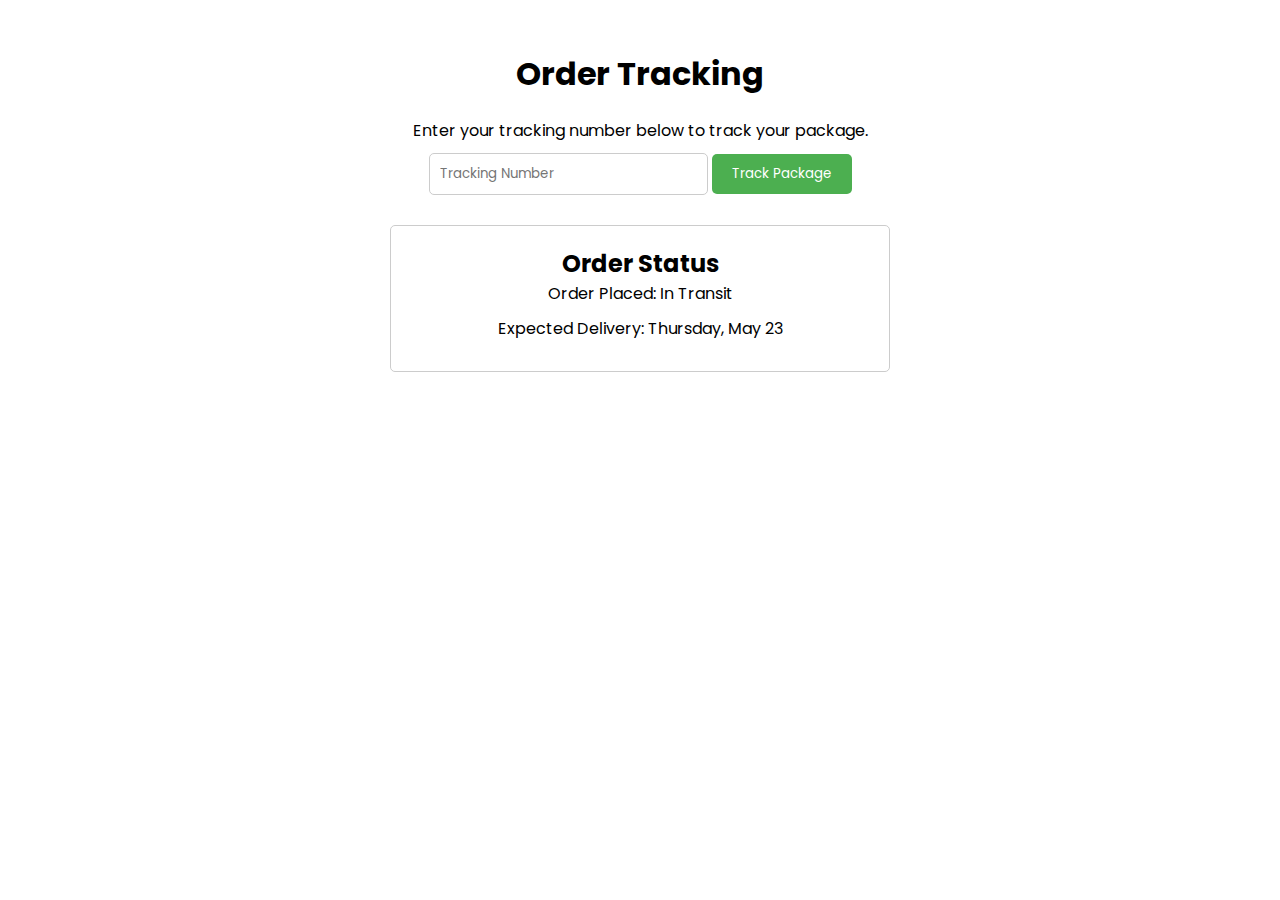
<file: hello.html>
<!DOCTYPE html>
<html lang="en">
<head>
    <meta charset="UTF-8">
    <meta name="viewport" content="width=device-width, initial-scale=1.0">
    <title>Track My Package</title>
    <link rel="stylesheet" href="style.css">
    <script>
        const trackButton = document.getElementById('trackButton');
const trackingNumberInput = document.getElementById('trackingNumber');
const trackingInfo = document.getElementById('trackingInfo');

trackButton.addEventListener('click', () => {
  const trackingNumber = trackingNumberInput.value;
  // Replace with your API call to update tracking info
  trackingInfo.innerHTML = `<h2>Tracknig information for ${trackingNumber} is not available yet.</h2>`;
});

    </script>
</head>
<body>
    <style>
        body {
    font-family: sans-serif;
    margin: 0;
    padding: 0;
}

.container {
    width: 500px;
    margin: 50px auto;
    text-align: center;
}

h1 {
    font-size: 2em;
    margin-bottom: 20px;
}

p {
    margin-bottom: 10px;
}

input[type="text"] {
    padding: 10px;
    border: 1px solid #ccc;
    border-radius: 5px;
    margin-bottom: 10px;
}

button {
    padding: 10px 20px;
    background-color: #4CAF50;
    color: white;
    border: none;
    border-radius: 5px;
    cursor: pointer;
}

#trackingInfo {
    margin-top: 20px;
    padding: 20px;
    border: 1px solid #ccc;
    border-radius: 5px;
}

    </style>
    <div class="container">
        <h1>Order Tracking</h1>
        <p>Enter your tracking number below to track your package.</p>
        <input type="text" id="trackingNumber" placeholder="Tracking Number">
        <button id="trackButton">Track Package</button>
        <div id="trackingInfo">
            <h2>Order Status</h2>
            <p>Order Placed: In Transit</p>
            <p>Expected Delivery: Thursday, May 23</p>
        </div>
    </div>
    <script src="script.js"></script>
</body>
</html>
</file>
<file: style.css>
@import url('https://fonts.googleapis.com/css2?family=Poppins:wght@100;200;300;400;500;600;700&display=swap');

*{
    margin: 0;
    padding: 0;
    box-sizing: border-box;
    font-family: 'Poppins', sans-serif;
    scroll-behavior: smooth;
}

body{
    margin: 0;
}

/* Heading */
.heading h2{
    font-size: 28px;
    font-weight: 500;
    border-left: 8px solid #010101;
    padding: 5px 15px;
    margin-bottom: 15px;
}
.heading p{
    font-size: 18px;
}
.heading p span{
    font-weight: 600;
    color: #101010;
}

/* Buttons */
.btn1{
    font-size: 1rem;
    font-weight: 400;
    background-color: #000000;
    color: #fff;
    padding: 10px 10px 10px 10px;
    border-radius: 5px;
    text-decoration: none !important;
    transition: all 0.5s;
    justify-content: center;
    align-items: center;
    text-align: center;
    display: inline;
    /* display: grid; */
    margin: auto;
}
.btn1:hover{
    background-color: #c5e9f7;
    color: #000000;
}

/* Header */
header{
    background-color: #000000;
    width: 100%;
    
}

header .navbar-brand{
    font-size: 22px;
    font-weight: 600;
    color: #fff;
}

nav{
    padding: 8px 0px !important;
}

.cont-sec{
    padding: 8px;
    background-color: #fdeea8;
    width: 100%;
}

.cont-sec .contact-cont{
    display: flex;
    flex-wrap: wrap;
}
.cont-sec p{
    margin: 0;
}

.cont-sec p a{
    text-decoration: none;
    color: #000000;
}

.cont-sec .social{
    text-align: right
}

.cont-sec .social a img{
    width: 20px;
    margin-left: 15px;
}

.home-sec{
     /* height: 100vh;  */
    padding: 100px 0;
    background-image: url('../1.jpg');
    background-size: cover;
    width: 100%;
    /*background-color: rgb(195, 245, 245);*/
}

.home-sec .home-content {
    align-items: center;
    justify-content: center;
}

.home-sec .home-content h1{
    font-size: 2.3rem;
    font-weight: 600;
    margin-bottom: 20px;
    color: #fff;
    text-align: center;
    display: inline-block;
} 
.home-sec .home-content h2 span{
    color: #06d20d;
}

.home-sec .home-content h2{
    text-align: center;
    font-size: 1.8rem;
    font-weight: 600;
    margin-bottom: 30px;
    color: #fff;
}
.home-sec .home-content p{
    font-size: 1.3rem;
    margin-bottom: 30px;
    color: #fff;
    text-align: center;
}

.home-sec .img-sec{
    display: flex;
    justify-content: center;
}

.home-sec .img-sec img{
    width: 400px;
    border-radius: 10%;
}

.home-sec .home-content{
    align-items: center;
    justify-content: center;
    display: inline-block;      
    padding: 150px 150px;
}

/* About section */
.about-sec{
    padding: 150px 0;
    background-color: #adfdea;
}

.about-sec img{
    width: 350px;
    border: 5px solid #000000;
    border-radius: 5px;
}

.about-sec .about-txt p{
    font-size: 18px;
}

/* Donation Section */
.don-sec{
    background-color: #bdeefa;
    padding: 150px 0;
    display: flex;
    align-items: center;
    justify-content: center;
}

.don-sec .don-box{
    margin: 50px 0;
    background-color: #f4f4f4;
    padding: 50px;
    text-align: center;
    border-radius: 5px;
    box-shadow: 0 0 15px #b4afaf;
    transition: all 1s;
}

.don-sec .don-box img{
    width: 70px;
    transition: all 1s;
}

.don-sec .don-box h3{
    margin: 15px 0 10px;
}

.don-sec .don-box p{
    margin-bottom: 25px;
}

.don-sec .don-box:hover img{
    transform: scale(1.1);
}

/* Missions */
.mission{
    padding: 150px 0;
}


.gallery-sec{
	position: relative;
	padding: 50px 0;
}

.gallery-sec .image-container{
	display: flex;
	flex-wrap: wrap;
	gap: 15px;
	justify-content: center;
	padding: 10px;
}

.gallery-sec .image-container .image{
	height: 200px;
	width: 300px;
	box-shadow: 0 0 15px rgba(0, 0, 0, 0.1);
	cursor: pointer;
	overflow: hidden;
}

.gallery-sec .image-container .image img{
	height: 100%;
	width: 100%;
	border: 5px solid #d4d4d4;
	object-fit: cover;
	transition: 0.2s linear;
}

.gallery-sec .image-container .image:hover img{
	transform: scale(1.1);
}

.gallery-sec .pop-image{
	position: fixed;
	left: 0;
	top: 0;
	background: rgba(0, 0, 0, 0.8);
	height: 100%;
	width: 100%;
	z-index: 100;
	display: none;
}

.gallery-sec .pop-image span{
	position: absolute;
	top: 120px;
	right: 50px;
	font-size: 60px;
	font-weight: bolder;
	color: #ffffff;
	cursor: pointer;
	z-index: 100;
}

.gallery-sec .pop-image img{
	position: absolute;
	top: 55%;
	left: 50%;
	transform: translate(-50%, -50%);
	border: 3px solid #ffffff;
	width: 750px;
	object-fit: cover;
}

/* Conatact Us */
.contact-section {
    padding: 150px 0 80px;
}

.contact-section .contact-form .form-group {
    margin-bottom: 20px;
}

.contact-section .contact-form .form-control {
    height: 50px;
    border-radius: 5px;
}

.contact-section .contact-form textarea.form-control {
    height: 120px;
    margin-bottom: 10px;
}

.contact-section .contact-form .form-control:focus {
    box-shadow: none;
}




/* Footer */
footer{
    background-color: #030303;
    color: #f5f2f2;
    padding: 50px 0;
}
footer h4{
    margin-bottom: 20px;
}
footer p a{
    text-decoration: none;
    color: #e6edff;
}
footer p a:hover{
    text-decoration: none;
    color: #e6edff;
}


footer .col-two ul li{
    list-style: none;
}

footer .col-two ul li a{
    color: #e6edff;
    text-decoration: none;
    transition: all 0.5s;
}
footer .col-two ul li a:hover{
    margin-left: 5px;
}
footer .social{
    margin-bottom: 30px;
}
footer .social a img{
    width: 20px;
    margin-right: 15px;
}

/* Scroll Bar */

::-webkit-scrollbar{
    width: 5px;
}

::-webkit-scrollbar-track{
    border: 7px solid transparent;
}

::-webkit-scrollbar-thumb{
    background: #050505;
}

.cp{
    align-items: center;
    justify-content: center;
    display: flex;
}
</file>
